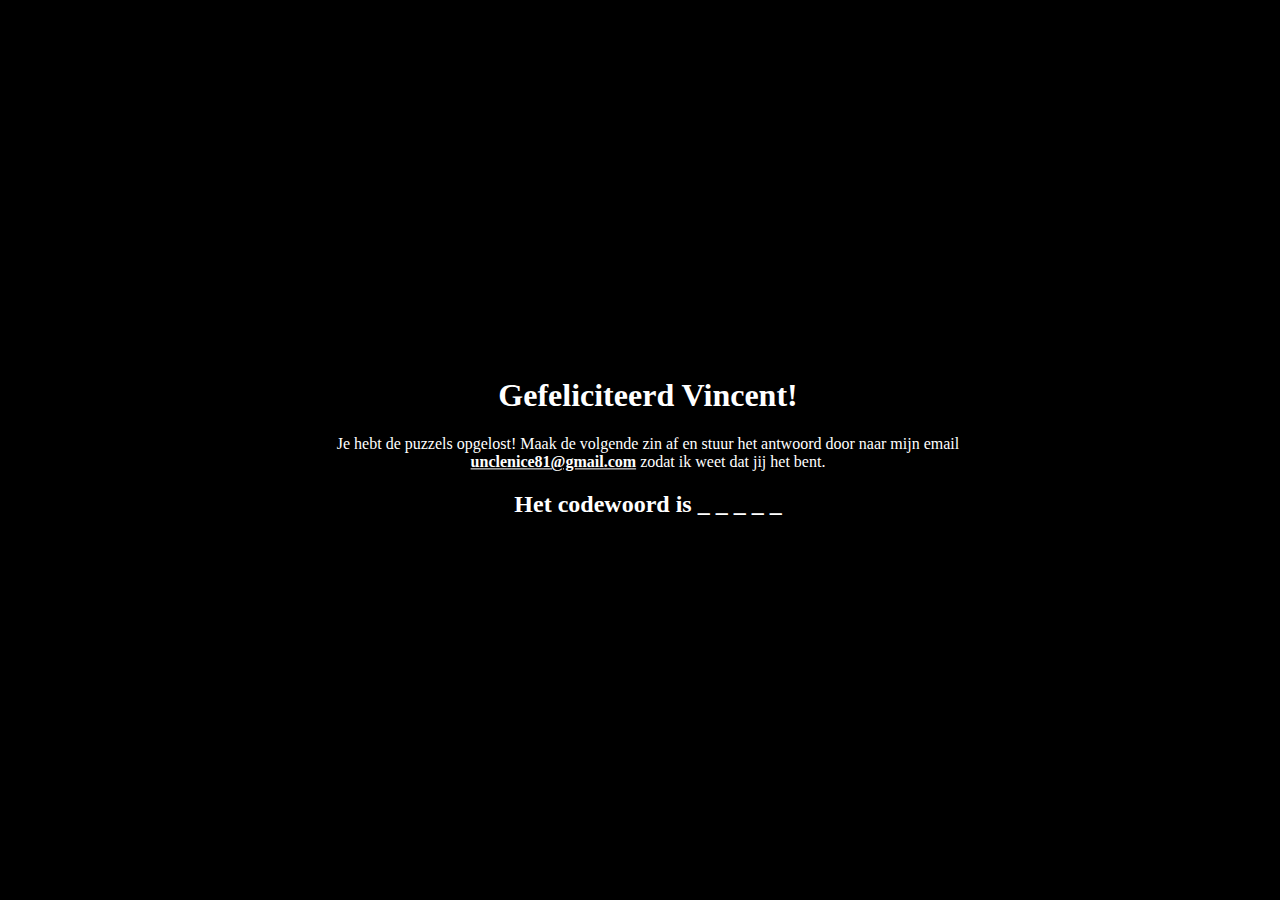
<file: index.html>
<html>
  <body>
    <link type="text/css" rel="stylesheet" href="main.css" />
    <h1>Gefeliciteerd Vincent!</h1>
    <p>Je hebt de puzzels opgelost! Maak de volgende zin af en stuur het antwoord door naar mijn email <a href="mailto:unclenice81@gmail.com">unclenice81@gmail.com</a> zodat ik weet dat jij het bent.</p>
    <h2>Het codewoord is _ _ _ _ _</h2>
  </body>
</html>
</file>
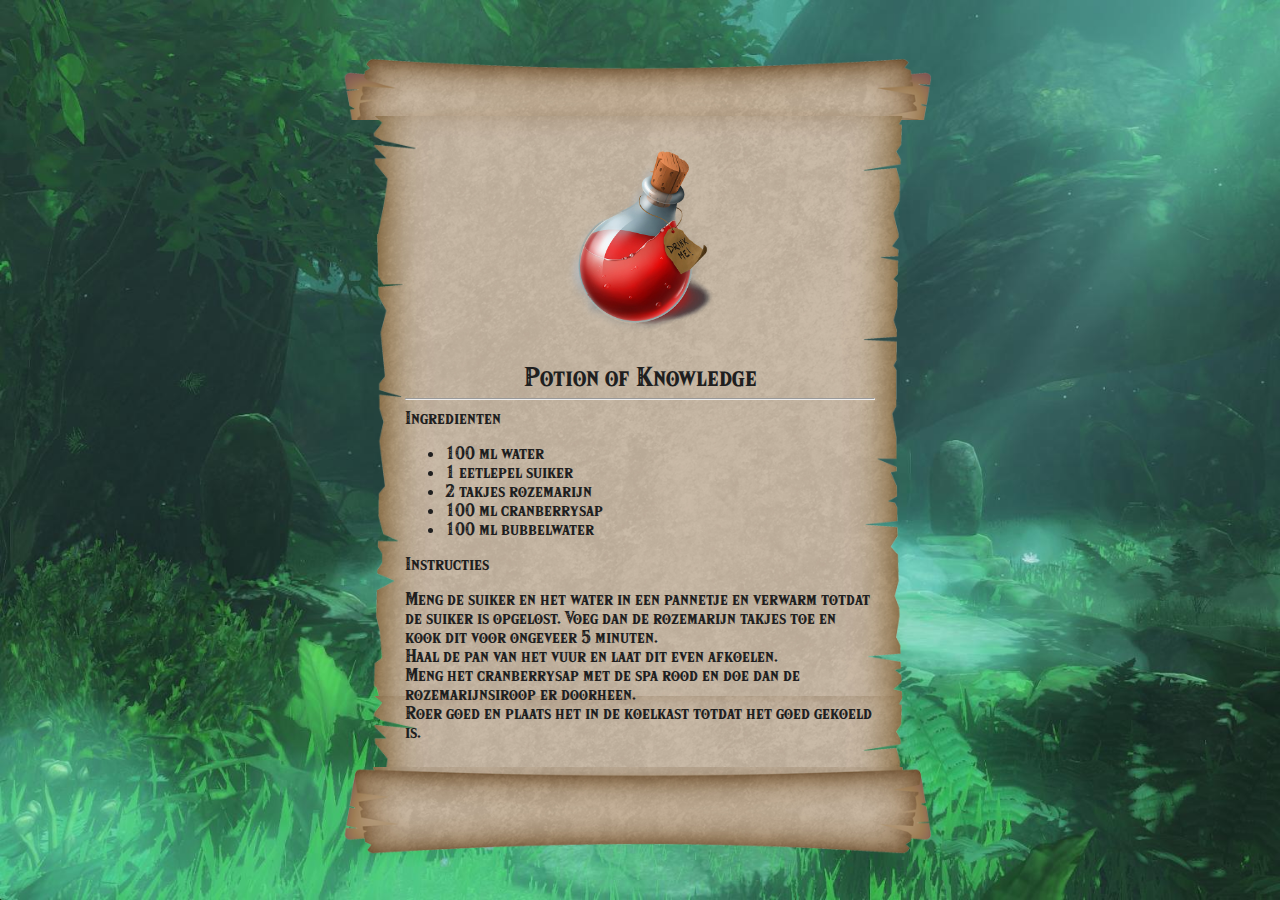
<file: recipe.html>
<html>
    <head>
        <style>
            @font-face {
                font-family: "CustomFont";
                src: url("Font-Regular.otf") format("opentype")
            }
            body {
                background: #51914e;
                color: #1f1f1f;
                font-family: "CustomFont";
                background-image: url('img/forest.jpg');
                background-repeat: no-repeat;
                background-size: cover;

            }
            .center {
                margin: auto;
            }
            .title {
                font-size: 1.5em;
            }
            .parchmenttop {
                background-image: url('img/parchmenttop.png');
                background-repeat: no-repeat;
                width: 600px;
                background-size: cover;
                padding: 56px 120px;
                margin-bottom: -4px;
            }
            .t {
                margin-bottom: -4px;
            }
            .parchmentbottom {
                background-image: url('img/parchmentbottom.png');
                background-repeat: no-repeat;
                width: 600px;
                background-size: cover;
                padding: 56px 120px;
                margin-bottom: -4px;
            }
            .parchmentbody {
                background-image: url('img/parchmentbody.png');
                width: 600px;
                background-size: contain;
                background-repeat:repeat-y;
                padding: 0px 120px;
            }
            .recipe {
                padding: 10px 65px;
            }
            .recipe > img {
                display: block;
                margin-left: auto;
                margin-right: auto;
                width: 50%;
            }
            .recipe > span {
                text-align: center;
                display: block;
            }
        </style>
    </head>
    <body>

            <div class="center parchmenttop"></div>
            <div class="center parchmentbody">
                <div class="recipe">
                    <img src="img/redpotion.png" alt="Red potion">
                    <span class="title">Potion of Knowledge</span>
                    <hr/>
                    Ingredienten
                    <ul>
                        <li>100 ml water</li>
                        <li>1 eetlepel suiker</li>
                        <li>2 takjes rozemarijn</li>
                        <li>100 ml cranberrysap</li>
                        <li>100 ml bubbelwater</li>
                    </ul>
                    Instructies
                    <p>
    Meng de suiker en het water in een pannetje en verwarm totdat de suiker is opgelost. Voeg dan de rozemarijn takjes toe en kook dit voor ongeveer 5 minuten.<br/>
    Haal de pan van het vuur en laat dit even afkoelen.<br/>
    Meng het cranberrysap met de spa rood en doe dan de rozemarijnsiroop er doorheen.<br/>
    Roer goed en plaats het in de koelkast totdat het goed gekoeld is.
                    </p>
                </div>
            </div>
            <div class="center parchmentbottom"></div>
    </body>
</html>
</file>
<file: main.css>
body {
    color: white;
    background-color: black;
	text-align: center;
    position: absolute;
    top: 50%;
    left: 50%;
    -ms-transform: translate(-50%, -50%);
    transform: translate(-50%, -50%);
}
a {
    color: white;
	font-weight: bold
}
</file>
